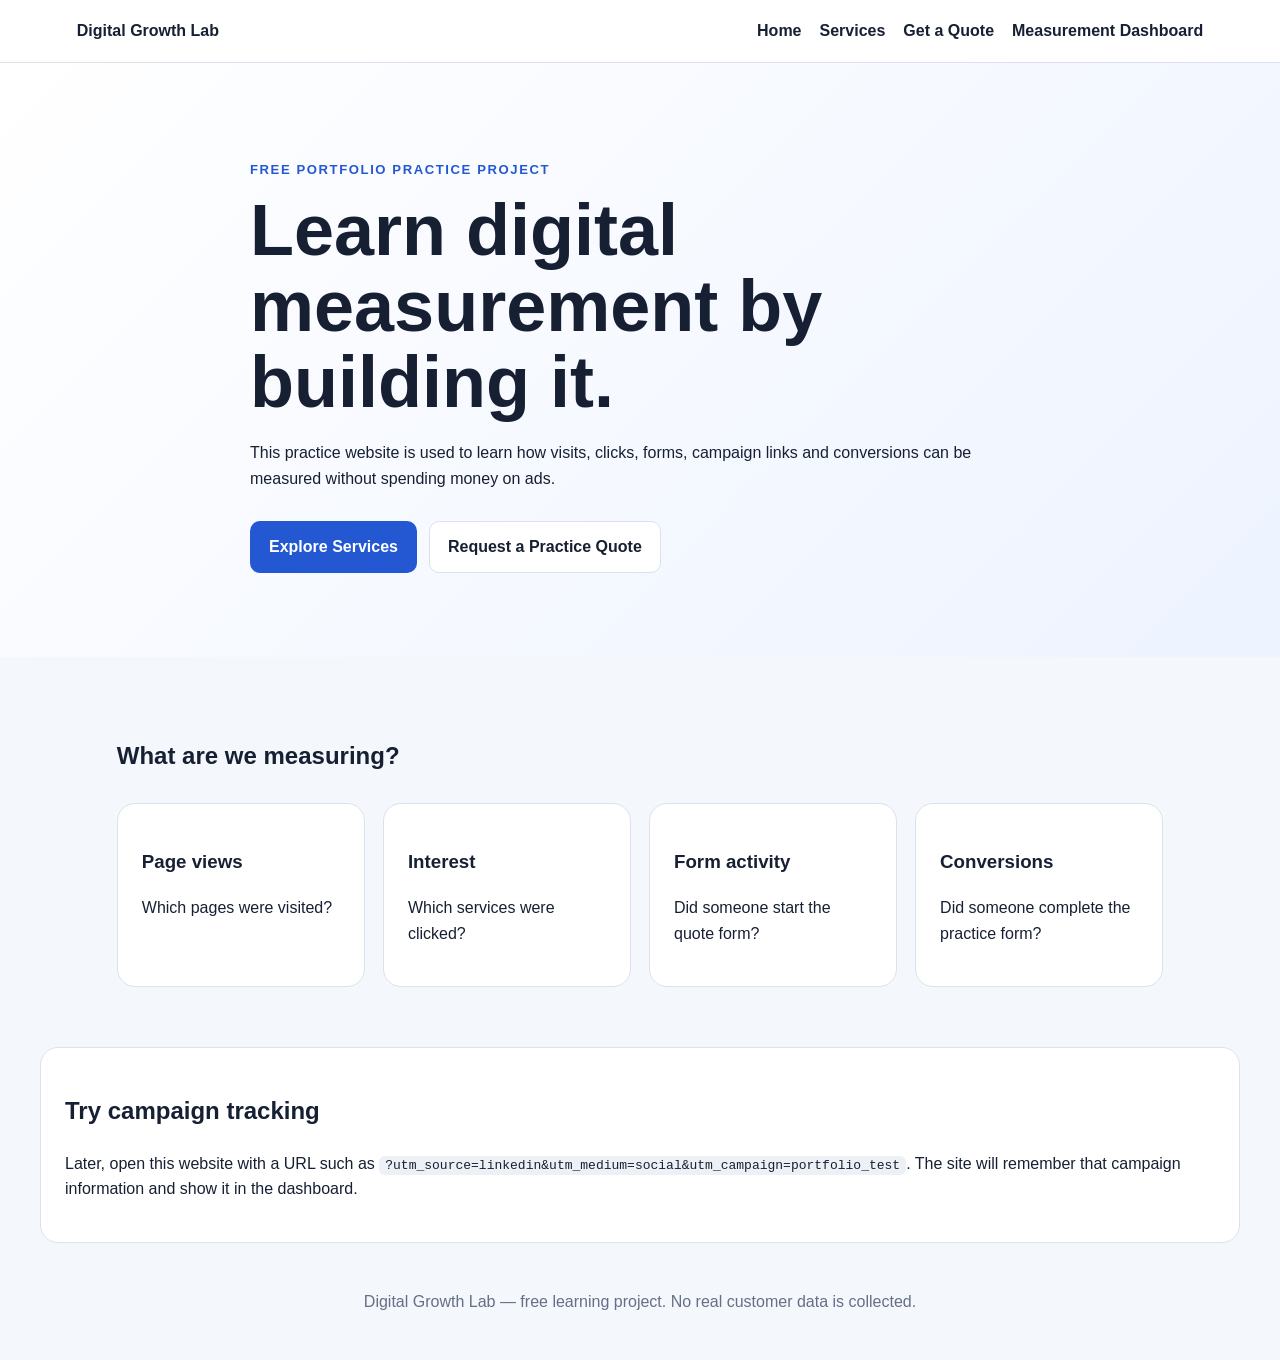
<file: index.html>
<!DOCTYPE html>
<html lang="en">
<head>
  <!-- Google Tag Manager -->
<script>
(function(w,d,s,l,i){
w[l]=w[l]||[];
w[l].push({'gtm.start': new Date().getTime(),event:'gtm.js'});
var f=d.getElementsByTagName(s)[0],
j=d.createElement(s),
dl=l!='dataLayer'?'&l='+l:'';
j.async=true;
j.src='https://www.googletagmanager.com/gtm.js?id='+i+dl;
f.parentNode.insertBefore(j,f);
})(window,document,'script','dataLayer','GTM-K3262ZL4');
</script>
<!-- End Google Tag Manager -->
  <meta charset="UTF-8">
  <meta name="viewport" content="width=device-width, initial-scale=1.0">
  <title>Digital Growth Lab</title>
  <link rel="stylesheet" href="css/style.css">
</head>
<body data-page="home">
  <!-- Google Tag Manager (noscript) -->
<noscript>
<iframe
src="https://www.googletagmanager.com/ns.html?id=GTM-K3262ZL4"
height="0"
width="0"
style="display:none;visibility:hidden">
</iframe>
</noscript>
<!-- End Google Tag Manager (noscript) -->
  <header class="site-header">
    <a class="brand" href="index.html">Digital Growth Lab</a>
    <nav>
      <a href="index.html">Home</a>
      <a href="services.html">Services</a>
      <a href="quote.html">Get a Quote</a>
      <a href="dashboard.html">Measurement Dashboard</a>
    </nav>
  </header>

  <main>
    <section class="hero">
      <div>
        <p class="eyebrow">FREE PORTFOLIO PRACTICE PROJECT</p>
        <h1>Learn digital measurement by building it.</h1>
        <p>
          This practice website is used to learn how visits, clicks, forms,
          campaign links and conversions can be measured without spending money on ads.
        </p>
        <div class="actions">
          <a class="button primary" href="services.html" data-track="cta_click" data-label="explore_services">
            Explore Services
          </a>
          <a class="button secondary" href="quote.html" data-track="cta_click" data-label="home_quote">
            Request a Practice Quote
          </a>
        </div>
      </div>
    </section>

    <section class="section">
      <h2>What are we measuring?</h2>
      <div class="cards">
        <article class="card">
          <h3>Page views</h3>
          <p>Which pages were visited?</p>
        </article>
        <article class="card">
          <h3>Interest</h3>
          <p>Which services were clicked?</p>
        </article>
        <article class="card">
          <h3>Form activity</h3>
          <p>Did someone start the quote form?</p>
        </article>
        <article class="card">
          <h3>Conversions</h3>
          <p>Did someone complete the practice form?</p>
        </article>
      </div>
    </section>

    <section class="section callout">
      <h2>Try campaign tracking</h2>
      <p>
        Later, open this website with a URL such as
        <code>?utm_source=linkedin&amp;utm_medium=social&amp;utm_campaign=portfolio_test</code>.
        The site will remember that campaign information and show it in the dashboard.
      </p>
    </section>
  </main>

  <footer>
    <p>Digital Growth Lab — free learning project. No real customer data is collected.</p>
  </footer>

  <script src="js/app.js"></script>
</body>
</html>
</file>
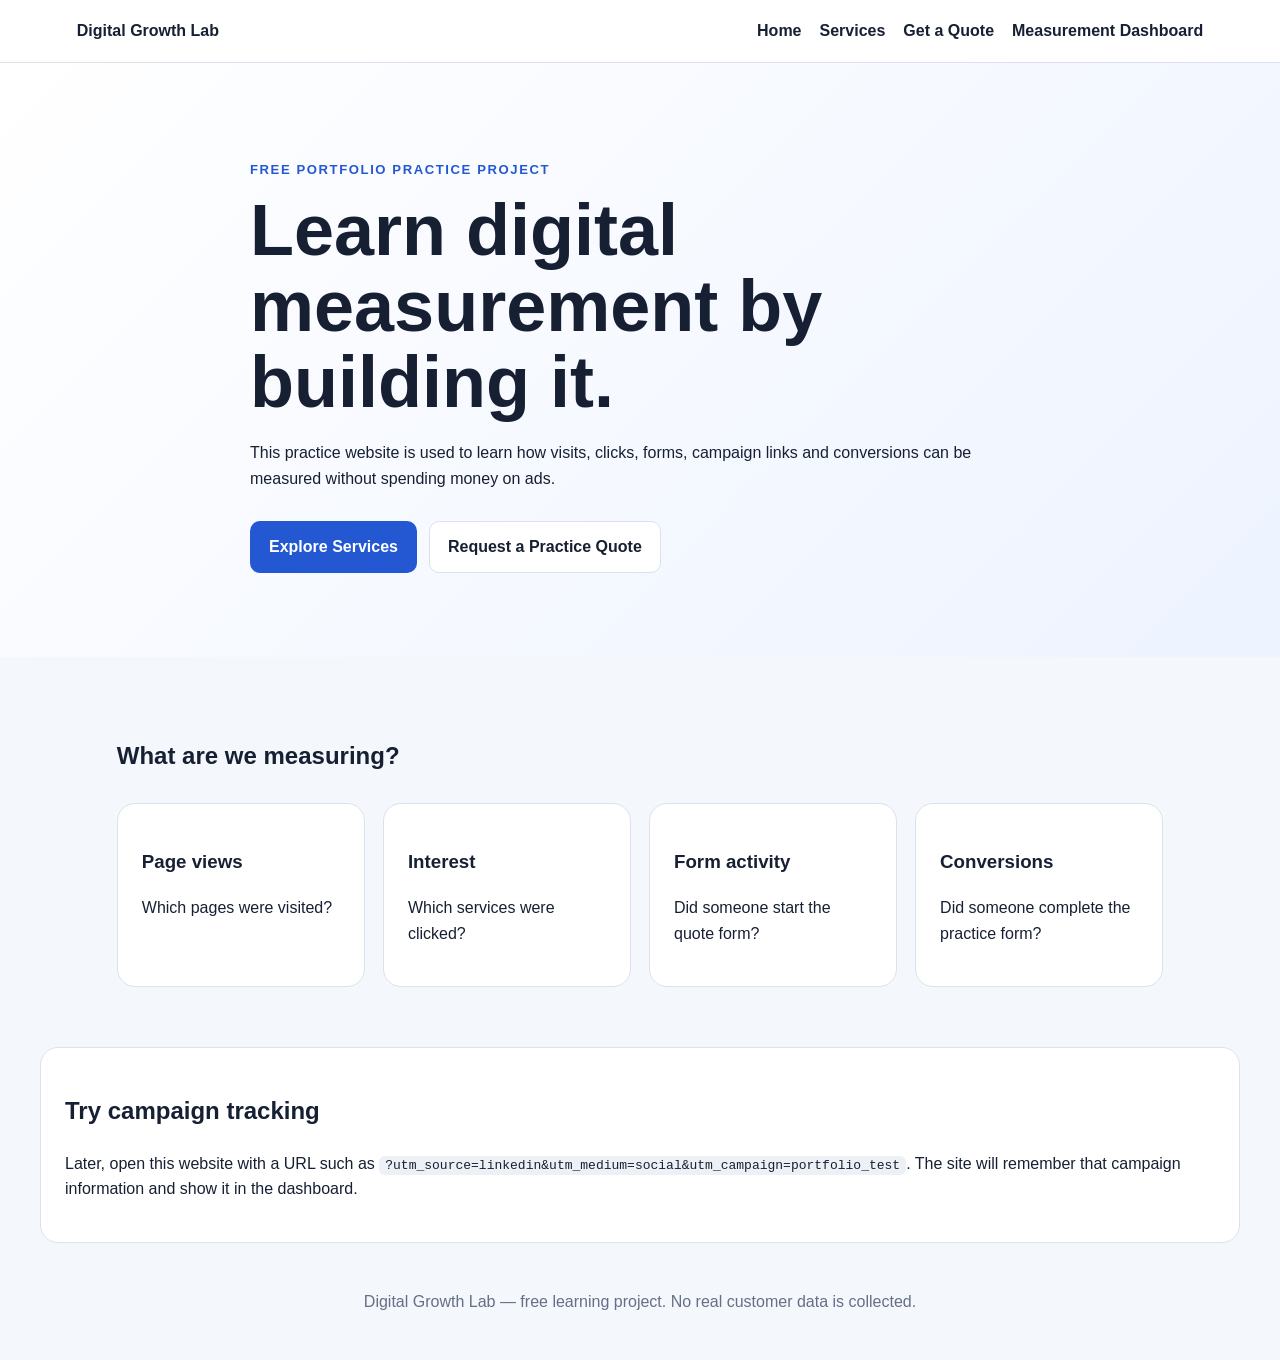
<file: free-google-measurement-lab/index.html>
<!DOCTYPE html>
<html lang="en">
<head>
  <meta charset="UTF-8">
  <meta name="viewport" content="width=device-width, initial-scale=1.0">
  <title>Digital Growth Lab</title>
  <link rel="stylesheet" href="css/style.css">
</head>
<body data-page="home">
  <header class="site-header">
    <a class="brand" href="index.html">Digital Growth Lab</a>
    <nav>
      <a href="index.html">Home</a>
      <a href="services.html">Services</a>
      <a href="quote.html">Get a Quote</a>
      <a href="dashboard.html">Measurement Dashboard</a>
    </nav>
  </header>

  <main>
    <section class="hero">
      <div>
        <p class="eyebrow">FREE PORTFOLIO PRACTICE PROJECT</p>
        <h1>Learn digital measurement by building it.</h1>
        <p>
          This practice website is used to learn how visits, clicks, forms,
          campaign links and conversions can be measured without spending money on ads.
        </p>
        <div class="actions">
          <a class="button primary" href="services.html" data-track="cta_click" data-label="explore_services">
            Explore Services
          </a>
          <a class="button secondary" href="quote.html" data-track="cta_click" data-label="home_quote">
            Request a Practice Quote
          </a>
        </div>
      </div>
    </section>

    <section class="section">
      <h2>What are we measuring?</h2>
      <div class="cards">
        <article class="card">
          <h3>Page views</h3>
          <p>Which pages were visited?</p>
        </article>
        <article class="card">
          <h3>Interest</h3>
          <p>Which services were clicked?</p>
        </article>
        <article class="card">
          <h3>Form activity</h3>
          <p>Did someone start the quote form?</p>
        </article>
        <article class="card">
          <h3>Conversions</h3>
          <p>Did someone complete the practice form?</p>
        </article>
      </div>
    </section>

    <section class="section callout">
      <h2>Try campaign tracking</h2>
      <p>
        Later, open this website with a URL such as
        <code>?utm_source=linkedin&amp;utm_medium=social&amp;utm_campaign=portfolio_test</code>.
        The site will remember that campaign information and show it in the dashboard.
      </p>
    </section>
  </main>

  <footer>
    <p>Digital Growth Lab — free learning project. No real customer data is collected.</p>
  </footer>

  <script src="js/app.js"></script>
</body>
</html>
</file>
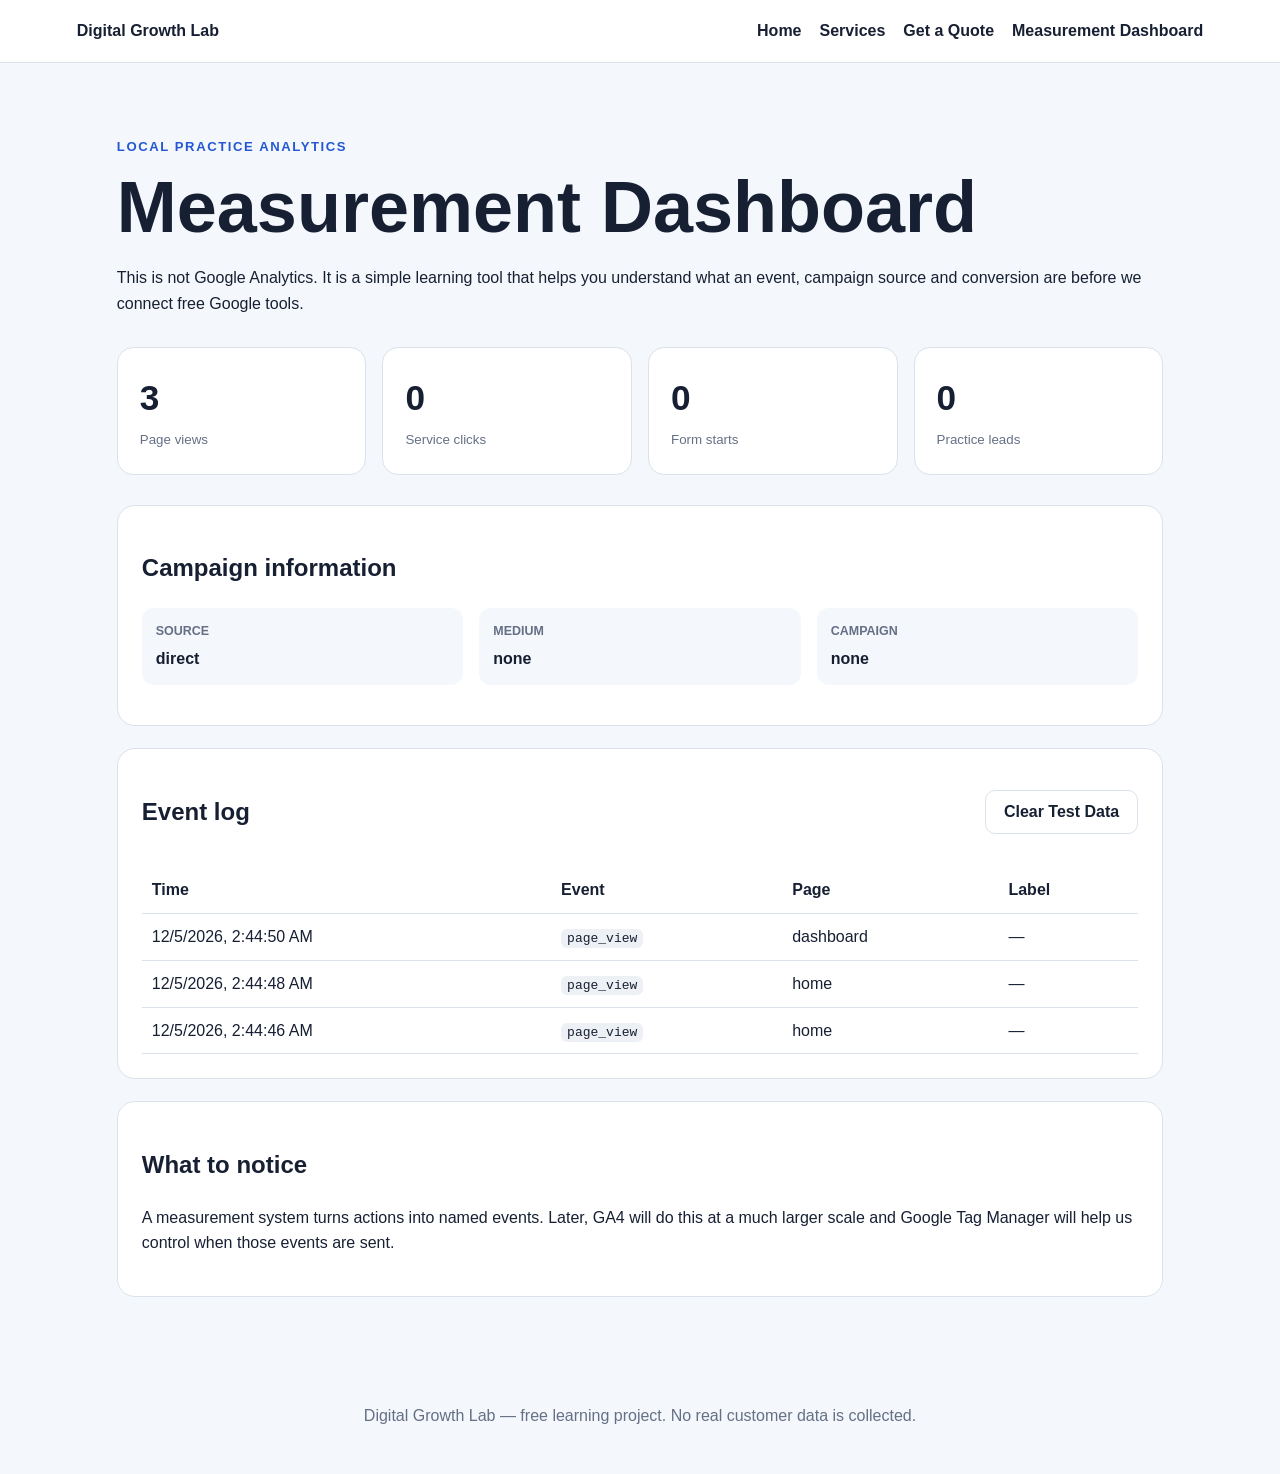
<file: dashboard.html>
<!DOCTYPE html>
<html lang="en">
<head>
  <!-- Google Tag Manager -->
<script>
(function(w,d,s,l,i){
w[l]=w[l]||[];
w[l].push({'gtm.start': new Date().getTime(),event:'gtm.js'});
var f=d.getElementsByTagName(s)[0],
j=d.createElement(s),
dl=l!='dataLayer'?'&l='+l:'';
j.async=true;
j.src='https://www.googletagmanager.com/gtm.js?id='+i+dl;
f.parentNode.insertBefore(j,f);
})(window,document,'script','dataLayer','GTM-K3262ZL4');
</script>
<!-- End Google Tag Manager -->
  <meta charset="UTF-8">
  <meta name="viewport" content="width=device-width, initial-scale=1.0">
  <title>Measurement Dashboard | Digital Growth Lab</title>
  <link rel="stylesheet" href="css/style.css">
</head>
<body data-page="dashboard">
  <!-- Google Tag Manager (noscript) -->
<noscript>
<iframe
src="https://www.googletagmanager.com/ns.html?id=GTM-K3262ZL4"
height="0"
width="0"
style="display:none;visibility:hidden">
</iframe>
</noscript>
<!-- End Google Tag Manager (noscript) -->
  <header class="site-header">
    <a class="brand" href="index.html">Digital Growth Lab</a>
    <nav>
      <a href="index.html">Home</a>
      <a href="services.html">Services</a>
      <a href="quote.html">Get a Quote</a>
      <a href="dashboard.html">Measurement Dashboard</a>
    </nav>
  </header>

  <main class="section">
    <p class="eyebrow">LOCAL PRACTICE ANALYTICS</p>
    <h1>Measurement Dashboard</h1>
    <p>
      This is not Google Analytics. It is a simple learning tool that helps you understand
      what an event, campaign source and conversion are before we connect free Google tools.
    </p>

    <div class="stats">
      <div class="stat">
        <span id="page-view-count">0</span>
        <small>Page views</small>
      </div>
      <div class="stat">
        <span id="service-click-count">0</span>
        <small>Service clicks</small>
      </div>
      <div class="stat">
        <span id="form-start-count">0</span>
        <small>Form starts</small>
      </div>
      <div class="stat">
        <span id="lead-count">0</span>
        <small>Practice leads</small>
      </div>
    </div>

    <section class="dashboard-panel">
      <h2>Campaign information</h2>
      <dl class="campaign-grid">
        <div><dt>Source</dt><dd id="campaign-source">direct</dd></div>
        <div><dt>Medium</dt><dd id="campaign-medium">none</dd></div>
        <div><dt>Campaign</dt><dd id="campaign-name">none</dd></div>
      </dl>
    </section>

    <section class="dashboard-panel">
      <div class="panel-heading">
        <h2>Event log</h2>
        <button class="button secondary" id="clear-events" type="button">Clear Test Data</button>
      </div>
      <div class="table-wrap">
        <table>
          <thead>
            <tr>
              <th>Time</th>
              <th>Event</th>
              <th>Page</th>
              <th>Label</th>
            </tr>
          </thead>
          <tbody id="event-table-body"></tbody>
        </table>
      </div>
    </section>

    <section class="callout">
      <h2>What to notice</h2>
      <p>
        A measurement system turns actions into named events. Later, GA4 will do this at a much larger
        scale and Google Tag Manager will help us control when those events are sent.
      </p>
    </section>
  </main>

  <footer>
    <p>Digital Growth Lab — free learning project. No real customer data is collected.</p>
  </footer>

  <script src="js/app.js"></script>
</body>
</html>
</file>
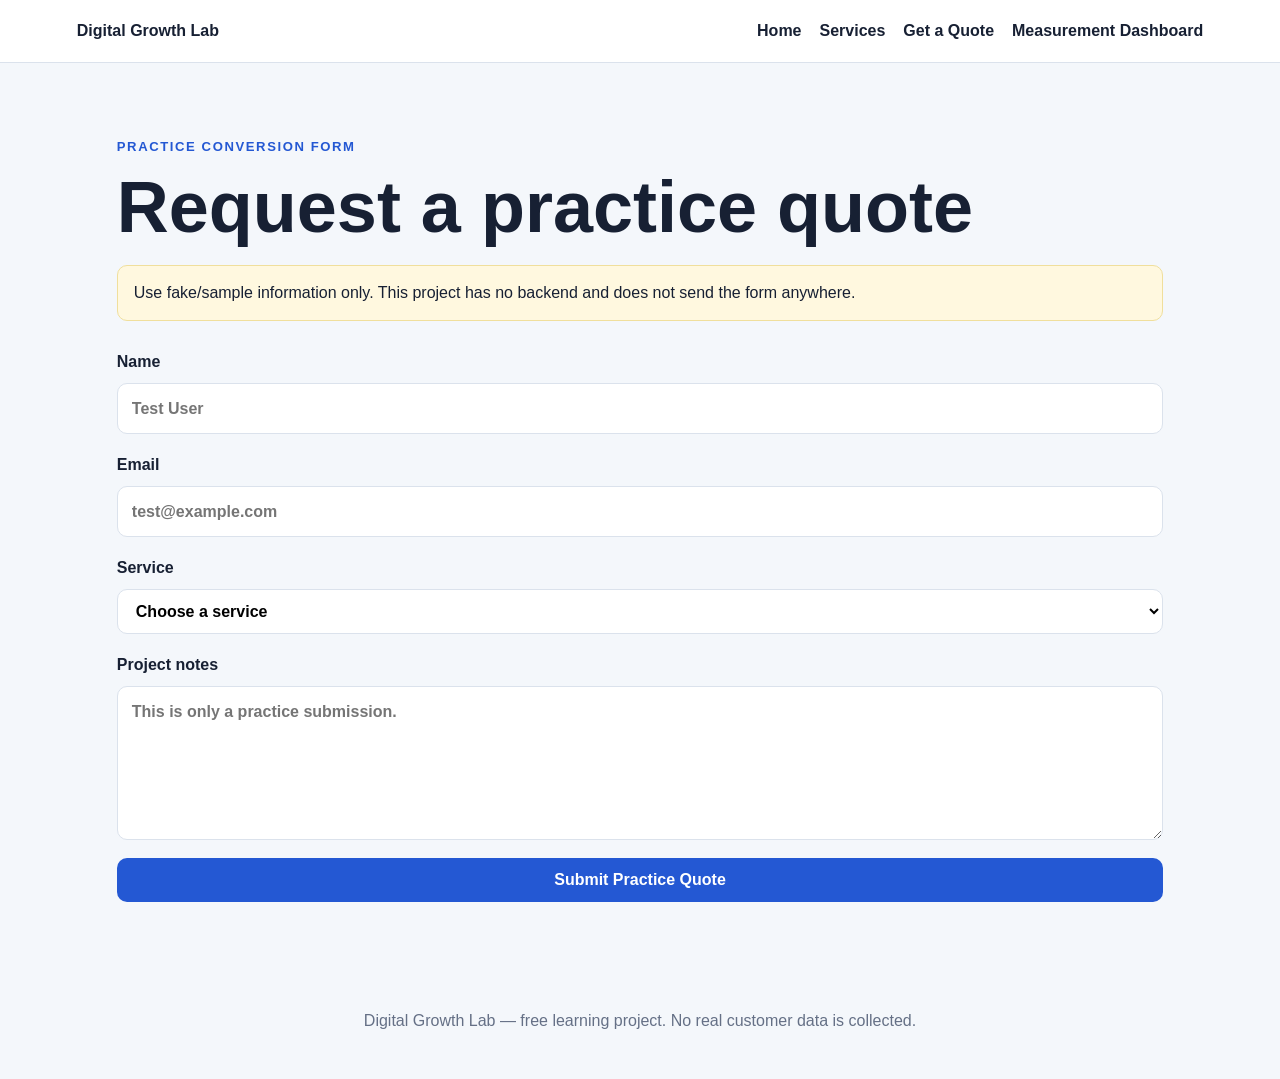
<file: quote.html>
<!DOCTYPE html>
<html lang="en">
<head>
  <!-- Google Tag Manager -->
<script>
(function(w,d,s,l,i){
w[l]=w[l]||[];
w[l].push({'gtm.start': new Date().getTime(),event:'gtm.js'});
var f=d.getElementsByTagName(s)[0],
j=d.createElement(s),
dl=l!='dataLayer'?'&l='+l:'';
j.async=true;
j.src='https://www.googletagmanager.com/gtm.js?id='+i+dl;
f.parentNode.insertBefore(j,f);
})(window,document,'script','dataLayer','GTM-K3262ZL4');
</script>
<!-- End Google Tag Manager -->
  <meta charset="UTF-8">
  <meta name="viewport" content="width=device-width, initial-scale=1.0">
  <title>Practice Quote | Digital Growth Lab</title>
  <link rel="stylesheet" href="css/style.css">
</head>
<body data-page="quote">
  <!-- Google Tag Manager (noscript) -->
<noscript>
<iframe
src="https://www.googletagmanager.com/ns.html?id=GTM-K3262ZL4"
height="0"
width="0"
style="display:none;visibility:hidden">
</iframe>
</noscript>
<!-- End Google Tag Manager (noscript) -->
  <header class="site-header">
    <a class="brand" href="index.html">Digital Growth Lab</a>
    <nav>
      <a href="index.html">Home</a>
      <a href="services.html">Services</a>
      <a href="quote.html">Get a Quote</a>
      <a href="dashboard.html">Measurement Dashboard</a>
    </nav>
  </header>

  <main class="section narrow">
    <p class="eyebrow">PRACTICE CONVERSION FORM</p>
    <h1>Request a practice quote</h1>
    <p class="notice">
      Use fake/sample information only. This project has no backend and does not send the form anywhere.
    </p>

    <form id="quote-form">
      <label>
        Name
        <input type="text" name="name" placeholder="Test User" required>
      </label>

      <label>
        Email
        <input type="email" name="email" placeholder="test@example.com" required>
      </label>

      <label>
        Service
        <select name="service" id="service-select" required>
          <option value="">Choose a service</option>
          <option value="website-development">Website Development</option>
          <option value="graphic-design">Graphic Design</option>
          <option value="video-editing">Video Editing</option>
        </select>
      </label>

      <label>
        Project notes
        <textarea name="notes" rows="5" placeholder="This is only a practice submission."></textarea>
      </label>

      <button class="button primary" type="submit">Submit Practice Quote</button>
    </form>
  </main>

  <footer>
    <p>Digital Growth Lab — free learning project. No real customer data is collected.</p>
  </footer>

  <script src="js/app.js"></script>
</body>
</html>
</file>
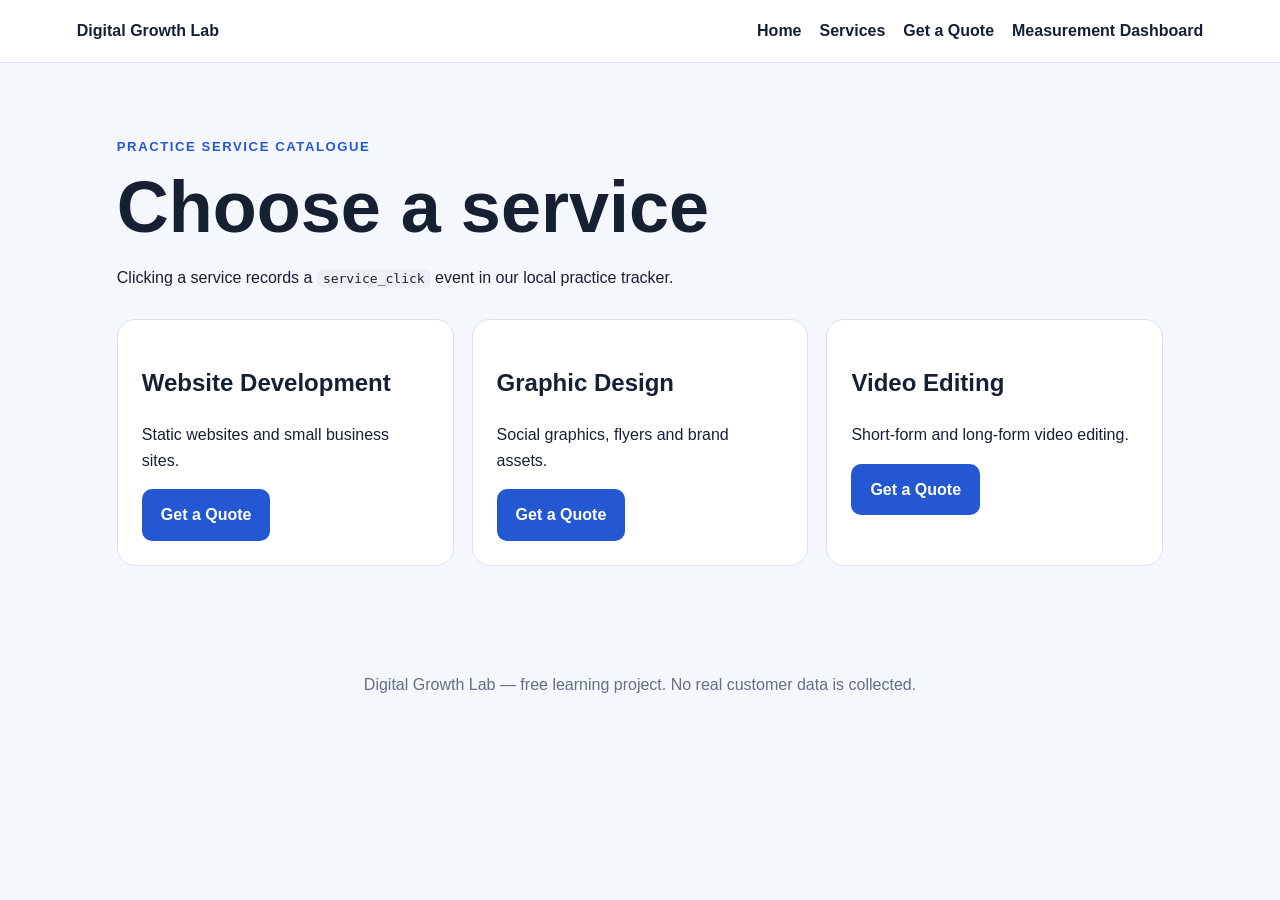
<file: services.html>
<!DOCTYPE html>
<html lang="en">
<head>
  <!-- Google Tag Manager -->
<script>
(function(w,d,s,l,i){
w[l]=w[l]||[];
w[l].push({'gtm.start': new Date().getTime(),event:'gtm.js'});
var f=d.getElementsByTagName(s)[0],
j=d.createElement(s),
dl=l!='dataLayer'?'&l='+l:'';
j.async=true;
j.src='https://www.googletagmanager.com/gtm.js?id='+i+dl;
f.parentNode.insertBefore(j,f);
})(window,document,'script','dataLayer','GTM-K3262ZL4');
</script>
<!-- End Google Tag Manager -->
  <meta charset="UTF-8">
  <meta name="viewport" content="width=device-width, initial-scale=1.0">
  <title>Services | Digital Growth Lab</title>
  <link rel="stylesheet" href="css/style.css">
</head>
<body data-page="services">
  <!-- Google Tag Manager (noscript) -->
<noscript>
<iframe
src="https://www.googletagmanager.com/ns.html?id=GTM-K3262ZL4"
height="0"
width="0"
style="display:none;visibility:hidden">
</iframe>
</noscript>
<!-- End Google Tag Manager (noscript) -->
  <header class="site-header">
    <a class="brand" href="index.html">Digital Growth Lab</a>
    <nav>
      <a href="index.html">Home</a>
      <a href="services.html">Services</a>
      <a href="quote.html">Get a Quote</a>
      <a href="dashboard.html">Measurement Dashboard</a>
    </nav>
  </header>

  <main class="section">
    <p class="eyebrow">PRACTICE SERVICE CATALOGUE</p>
    <h1>Choose a service</h1>
    <p>Clicking a service records a <code>service_click</code> event in our local practice tracker.</p>

    <div class="cards">
      <article class="card">
        <h2>Website Development</h2>
        <p>Static websites and small business sites.</p>
        <a class="button primary" href="quote.html?service=website-development"
           data-track="service_click" data-label="website_development">Get a Quote</a>
      </article>

      <article class="card">
        <h2>Graphic Design</h2>
        <p>Social graphics, flyers and brand assets.</p>
        <a class="button primary" href="quote.html?service=graphic-design"
           data-track="service_click" data-label="graphic_design">Get a Quote</a>
      </article>

      <article class="card">
        <h2>Video Editing</h2>
        <p>Short-form and long-form video editing.</p>
        <a class="button primary" href="quote.html?service=video-editing"
           data-track="service_click" data-label="video_editing">Get a Quote</a>
      </article>
    </div>
  </main>

  <footer>
    <p>Digital Growth Lab — free learning project. No real customer data is collected.</p>
  </footer>

  <script src="js/app.js"></script>
</body>
</html>
</file>
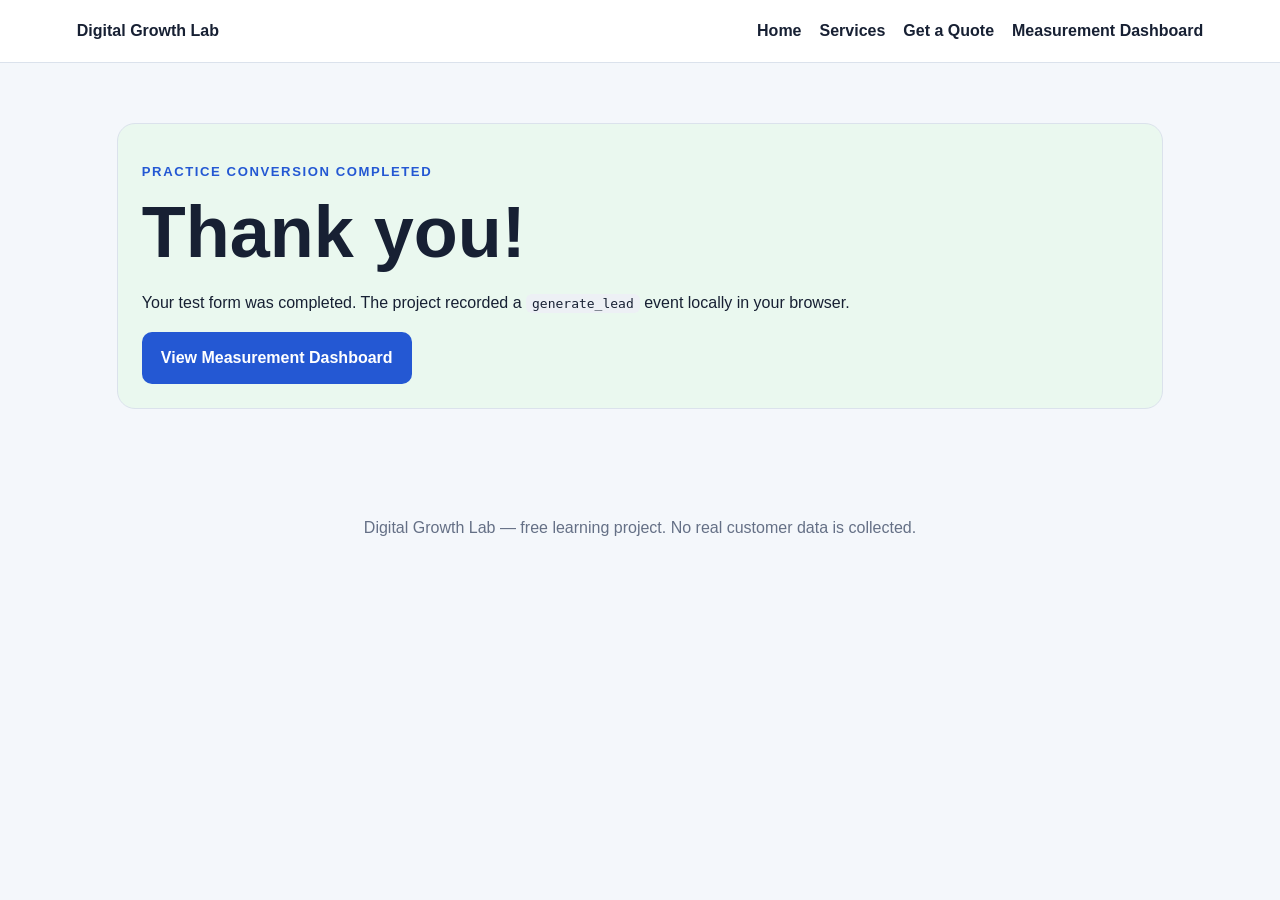
<file: thank-you.html>
<!DOCTYPE html>
<html lang="en">
<head>
  <!-- Google Tag Manager -->
<script>
(function(w,d,s,l,i){
w[l]=w[l]||[];
w[l].push({'gtm.start': new Date().getTime(),event:'gtm.js'});
var f=d.getElementsByTagName(s)[0],
j=d.createElement(s),
dl=l!='dataLayer'?'&l='+l:'';
j.async=true;
j.src='https://www.googletagmanager.com/gtm.js?id='+i+dl;
f.parentNode.insertBefore(j,f);
})(window,document,'script','dataLayer','GTM-K3262ZL4');
</script>
<!-- End Google Tag Manager -->
  <meta charset="UTF-8">
  <meta name="viewport" content="width=device-width, initial-scale=1.0">
  <title>Thank You | Digital Growth Lab</title>
  <link rel="stylesheet" href="css/style.css">
</head>
<body data-page="thank_you">
  <!-- Google Tag Manager (noscript) -->
<noscript>
<iframe
src="https://www.googletagmanager.com/ns.html?id=GTM-K3262ZL4"
height="0"
width="0"
style="display:none;visibility:hidden">
</iframe>
</noscript>
<!-- End Google Tag Manager (noscript) -->
  <header class="site-header">
    <a class="brand" href="index.html">Digital Growth Lab</a>
    <nav>
      <a href="index.html">Home</a>
      <a href="services.html">Services</a>
      <a href="quote.html">Get a Quote</a>
      <a href="dashboard.html">Measurement Dashboard</a>
    </nav>
  </header>

  <main class="section narrow">
    <div class="success-box">
      <p class="eyebrow">PRACTICE CONVERSION COMPLETED</p>
      <h1>Thank you!</h1>
      <p>
        Your test form was completed. The project recorded a
        <code>generate_lead</code> event locally in your browser.
      </p>
      <a class="button primary" href="dashboard.html">View Measurement Dashboard</a>
    </div>
  </main>

  <footer>
    <p>Digital Growth Lab — free learning project. No real customer data is collected.</p>
  </footer>

  <script src="js/app.js"></script>
</body>
</html>
</file>
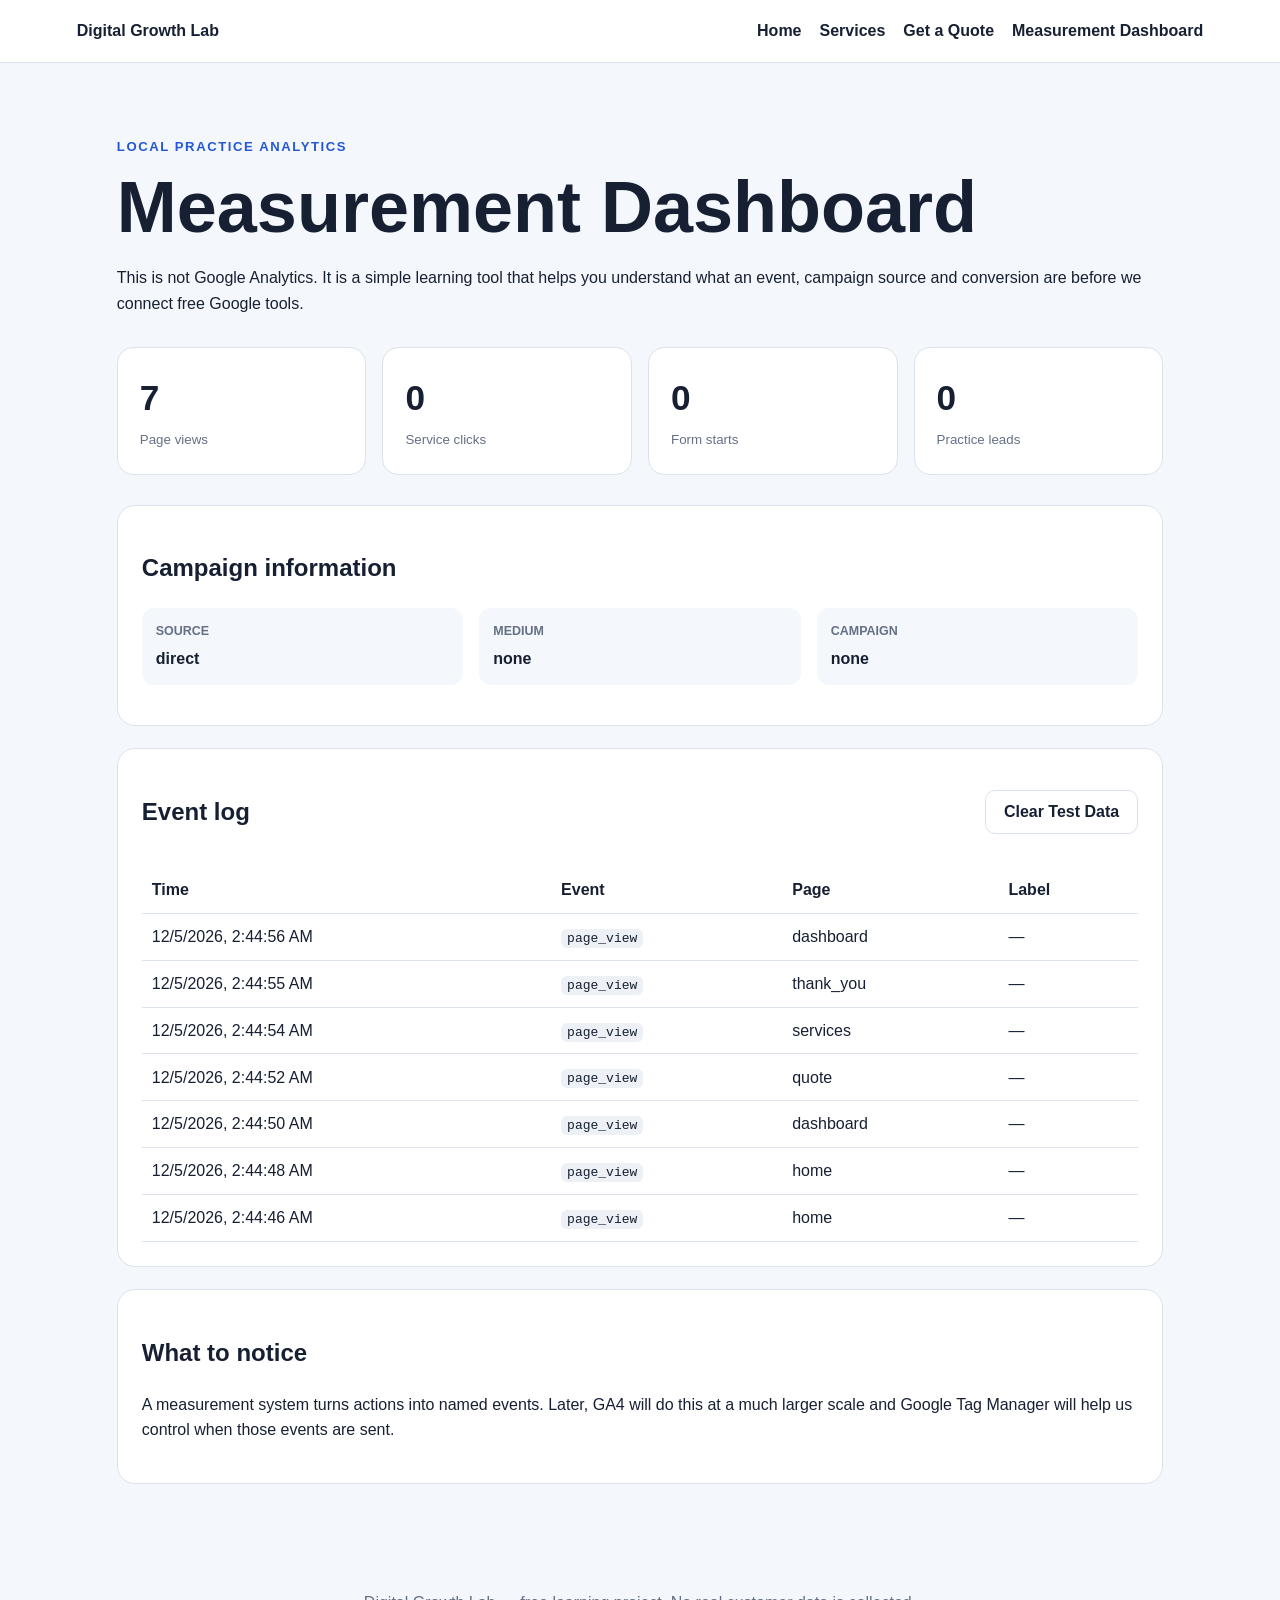
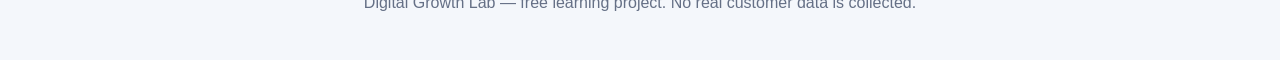
<file: free-google-measurement-lab/dashboard.html>
<!DOCTYPE html>
<html lang="en">
<head>
  <meta charset="UTF-8">
  <meta name="viewport" content="width=device-width, initial-scale=1.0">
  <title>Measurement Dashboard | Digital Growth Lab</title>
  <link rel="stylesheet" href="css/style.css">
</head>
<body data-page="dashboard">
  <header class="site-header">
    <a class="brand" href="index.html">Digital Growth Lab</a>
    <nav>
      <a href="index.html">Home</a>
      <a href="services.html">Services</a>
      <a href="quote.html">Get a Quote</a>
      <a href="dashboard.html">Measurement Dashboard</a>
    </nav>
  </header>

  <main class="section">
    <p class="eyebrow">LOCAL PRACTICE ANALYTICS</p>
    <h1>Measurement Dashboard</h1>
    <p>
      This is not Google Analytics. It is a simple learning tool that helps you understand
      what an event, campaign source and conversion are before we connect free Google tools.
    </p>

    <div class="stats">
      <div class="stat">
        <span id="page-view-count">0</span>
        <small>Page views</small>
      </div>
      <div class="stat">
        <span id="service-click-count">0</span>
        <small>Service clicks</small>
      </div>
      <div class="stat">
        <span id="form-start-count">0</span>
        <small>Form starts</small>
      </div>
      <div class="stat">
        <span id="lead-count">0</span>
        <small>Practice leads</small>
      </div>
    </div>

    <section class="dashboard-panel">
      <h2>Campaign information</h2>
      <dl class="campaign-grid">
        <div><dt>Source</dt><dd id="campaign-source">direct</dd></div>
        <div><dt>Medium</dt><dd id="campaign-medium">none</dd></div>
        <div><dt>Campaign</dt><dd id="campaign-name">none</dd></div>
      </dl>
    </section>

    <section class="dashboard-panel">
      <div class="panel-heading">
        <h2>Event log</h2>
        <button class="button secondary" id="clear-events" type="button">Clear Test Data</button>
      </div>
      <div class="table-wrap">
        <table>
          <thead>
            <tr>
              <th>Time</th>
              <th>Event</th>
              <th>Page</th>
              <th>Label</th>
            </tr>
          </thead>
          <tbody id="event-table-body"></tbody>
        </table>
      </div>
    </section>

    <section class="callout">
      <h2>What to notice</h2>
      <p>
        A measurement system turns actions into named events. Later, GA4 will do this at a much larger
        scale and Google Tag Manager will help us control when those events are sent.
      </p>
    </section>
  </main>

  <footer>
    <p>Digital Growth Lab — free learning project. No real customer data is collected.</p>
  </footer>

  <script src="js/app.js"></script>
</body>
</html>
</file>
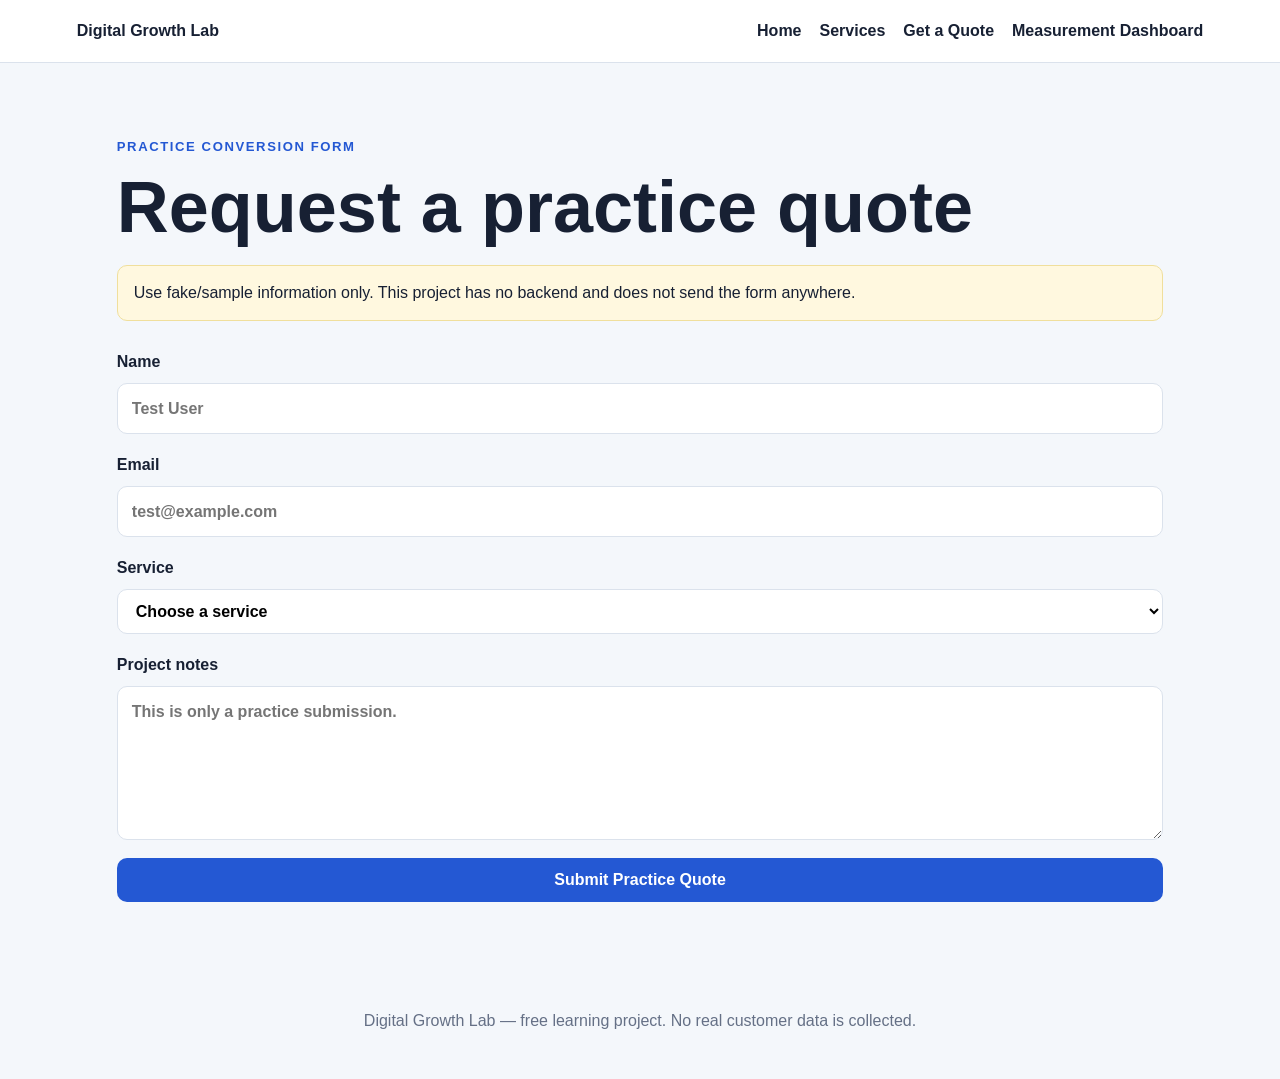
<file: free-google-measurement-lab/quote.html>
<!DOCTYPE html>
<html lang="en">
<head>
  <meta charset="UTF-8">
  <meta name="viewport" content="width=device-width, initial-scale=1.0">
  <title>Practice Quote | Digital Growth Lab</title>
  <link rel="stylesheet" href="css/style.css">
</head>
<body data-page="quote">
  <header class="site-header">
    <a class="brand" href="index.html">Digital Growth Lab</a>
    <nav>
      <a href="index.html">Home</a>
      <a href="services.html">Services</a>
      <a href="quote.html">Get a Quote</a>
      <a href="dashboard.html">Measurement Dashboard</a>
    </nav>
  </header>

  <main class="section narrow">
    <p class="eyebrow">PRACTICE CONVERSION FORM</p>
    <h1>Request a practice quote</h1>
    <p class="notice">
      Use fake/sample information only. This project has no backend and does not send the form anywhere.
    </p>

    <form id="quote-form">
      <label>
        Name
        <input type="text" name="name" placeholder="Test User" required>
      </label>

      <label>
        Email
        <input type="email" name="email" placeholder="test@example.com" required>
      </label>

      <label>
        Service
        <select name="service" id="service-select" required>
          <option value="">Choose a service</option>
          <option value="website-development">Website Development</option>
          <option value="graphic-design">Graphic Design</option>
          <option value="video-editing">Video Editing</option>
        </select>
      </label>

      <label>
        Project notes
        <textarea name="notes" rows="5" placeholder="This is only a practice submission."></textarea>
      </label>

      <button class="button primary" type="submit">Submit Practice Quote</button>
    </form>
  </main>

  <footer>
    <p>Digital Growth Lab — free learning project. No real customer data is collected.</p>
  </footer>

  <script src="js/app.js"></script>
</body>
</html>
</file>
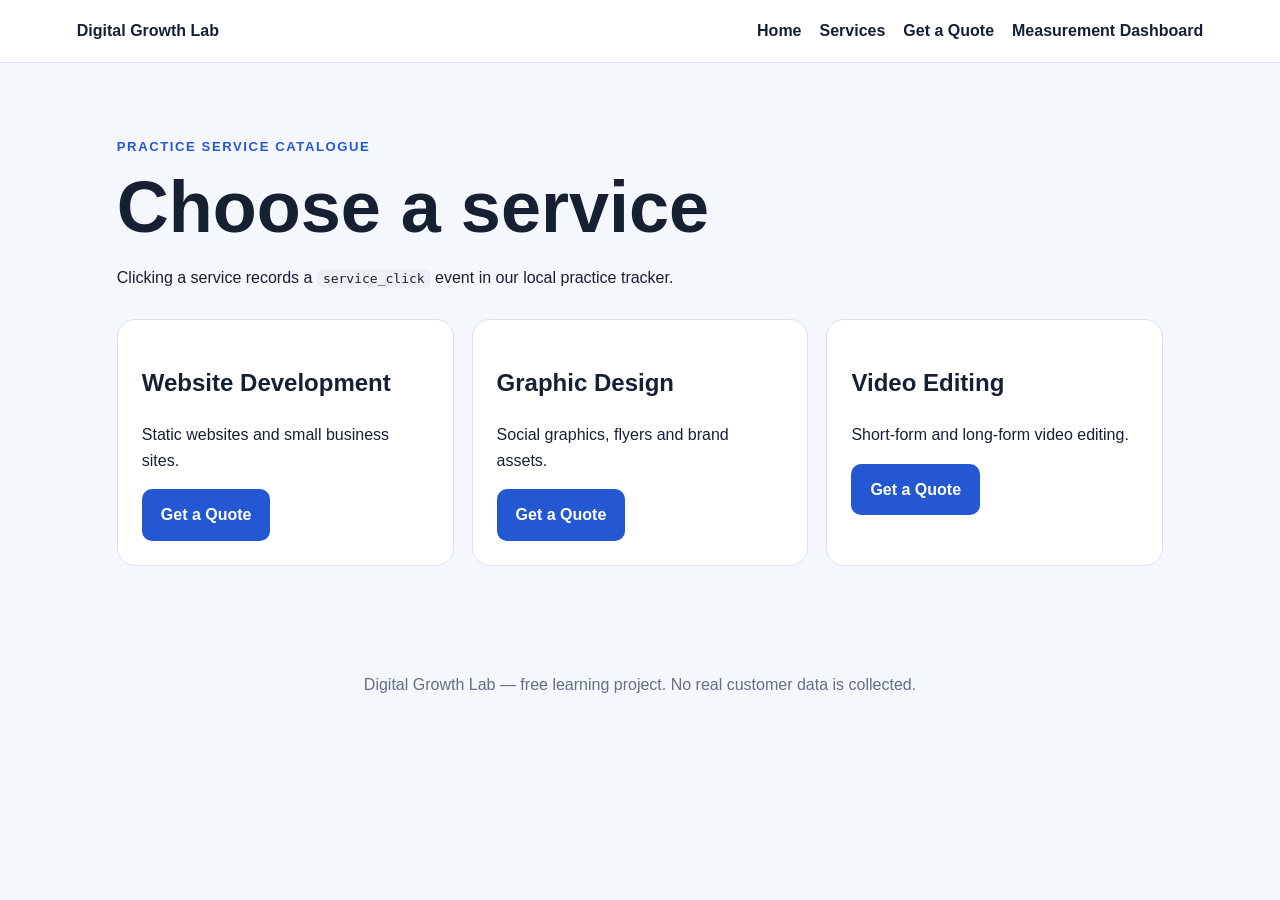
<file: free-google-measurement-lab/services.html>
<!DOCTYPE html>
<html lang="en">
<head>
  <meta charset="UTF-8">
  <meta name="viewport" content="width=device-width, initial-scale=1.0">
  <title>Services | Digital Growth Lab</title>
  <link rel="stylesheet" href="css/style.css">
</head>
<body data-page="services">
  <header class="site-header">
    <a class="brand" href="index.html">Digital Growth Lab</a>
    <nav>
      <a href="index.html">Home</a>
      <a href="services.html">Services</a>
      <a href="quote.html">Get a Quote</a>
      <a href="dashboard.html">Measurement Dashboard</a>
    </nav>
  </header>

  <main class="section">
    <p class="eyebrow">PRACTICE SERVICE CATALOGUE</p>
    <h1>Choose a service</h1>
    <p>Clicking a service records a <code>service_click</code> event in our local practice tracker.</p>

    <div class="cards">
      <article class="card">
        <h2>Website Development</h2>
        <p>Static websites and small business sites.</p>
        <a class="button primary" href="quote.html?service=website-development"
           data-track="service_click" data-label="website_development">Get a Quote</a>
      </article>

      <article class="card">
        <h2>Graphic Design</h2>
        <p>Social graphics, flyers and brand assets.</p>
        <a class="button primary" href="quote.html?service=graphic-design"
           data-track="service_click" data-label="graphic_design">Get a Quote</a>
      </article>

      <article class="card">
        <h2>Video Editing</h2>
        <p>Short-form and long-form video editing.</p>
        <a class="button primary" href="quote.html?service=video-editing"
           data-track="service_click" data-label="video_editing">Get a Quote</a>
      </article>
    </div>
  </main>

  <footer>
    <p>Digital Growth Lab — free learning project. No real customer data is collected.</p>
  </footer>

  <script src="js/app.js"></script>
</body>
</html>
</file>
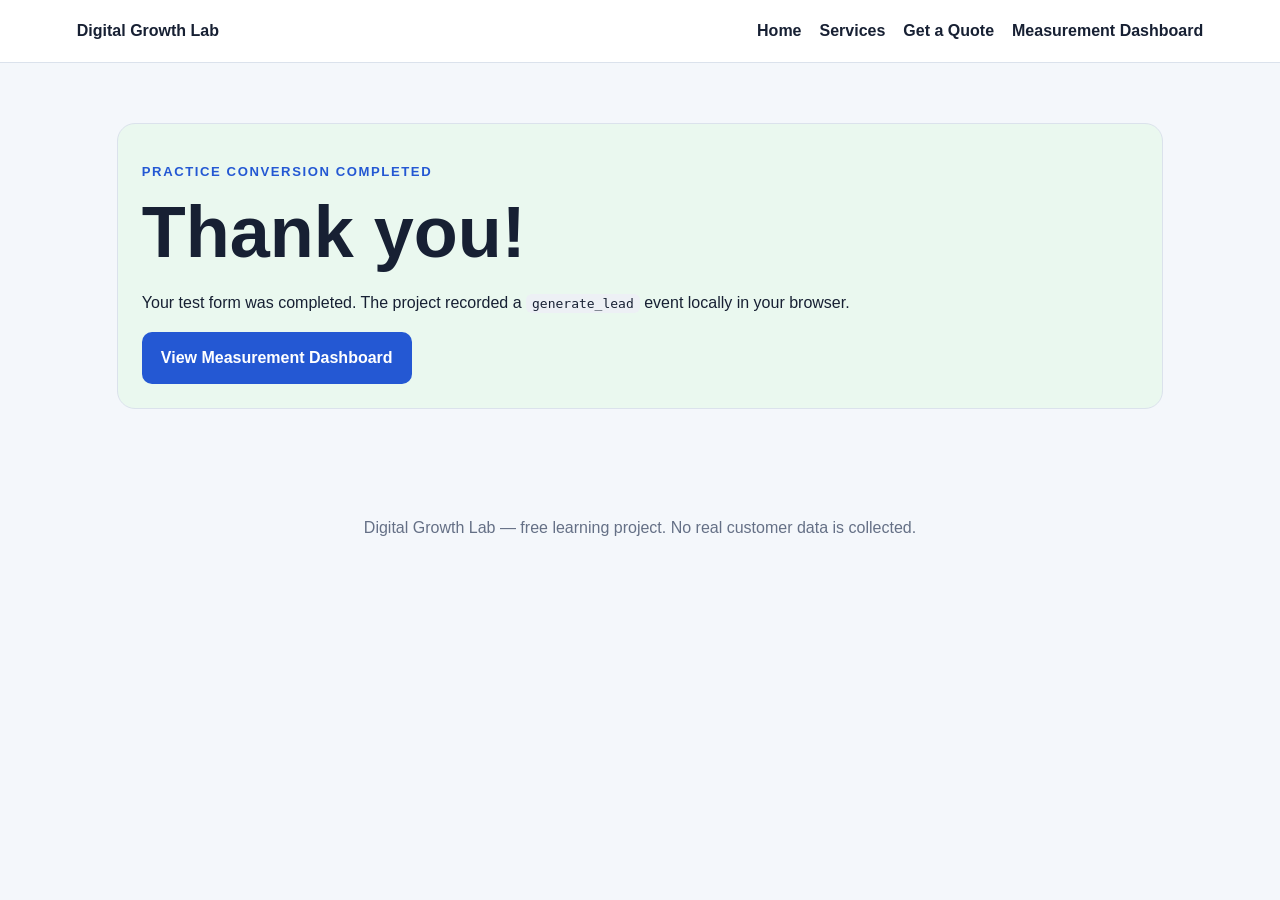
<file: free-google-measurement-lab/thank-you.html>
<!DOCTYPE html>
<html lang="en">
<head>
  <meta charset="UTF-8">
  <meta name="viewport" content="width=device-width, initial-scale=1.0">
  <title>Thank You | Digital Growth Lab</title>
  <link rel="stylesheet" href="css/style.css">
</head>
<body data-page="thank_you">
  <header class="site-header">
    <a class="brand" href="index.html">Digital Growth Lab</a>
    <nav>
      <a href="index.html">Home</a>
      <a href="services.html">Services</a>
      <a href="quote.html">Get a Quote</a>
      <a href="dashboard.html">Measurement Dashboard</a>
    </nav>
  </header>

  <main class="section narrow">
    <div class="success-box">
      <p class="eyebrow">PRACTICE CONVERSION COMPLETED</p>
      <h1>Thank you!</h1>
      <p>
        Your test form was completed. The project recorded a
        <code>generate_lead</code> event locally in your browser.
      </p>
      <a class="button primary" href="dashboard.html">View Measurement Dashboard</a>
    </div>
  </main>

  <footer>
    <p>Digital Growth Lab — free learning project. No real customer data is collected.</p>
  </footer>

  <script src="js/app.js"></script>
</body>
</html>
</file>
<file: css/style.css>
* {
  box-sizing: border-box;
}

:root {
  --text: #172033;
  --muted: #657086;
  --surface: #ffffff;
  --surface-soft: #f4f7fb;
  --border: #dbe2ec;
  --primary: #2458d3;
  --primary-dark: #183f9f;
  --success: #eaf8ef;
}

body {
  margin: 0;
  font-family: Arial, Helvetica, sans-serif;
  color: var(--text);
  background: var(--surface-soft);
  line-height: 1.6;
}

a {
  color: inherit;
}

.site-header {
  display: flex;
  justify-content: space-between;
  align-items: center;
  gap: 20px;
  padding: 18px 6vw;
  background: var(--surface);
  border-bottom: 1px solid var(--border);
  position: sticky;
  top: 0;
  z-index: 10;
}

.brand {
  font-weight: 800;
  text-decoration: none;
}

nav {
  display: flex;
  gap: 18px;
  flex-wrap: wrap;
}

nav a {
  text-decoration: none;
  font-weight: 600;
}

.hero {
  min-height: 66vh;
  display: grid;
  place-items: center;
  padding: 70px 6vw;
  background: linear-gradient(135deg, #ffffff, #edf3ff);
}

.hero > div,
.narrow {
  max-width: 780px;
}

.hero h1,
.section h1 {
  font-size: clamp(2.2rem, 6vw, 4.5rem);
  line-height: 1.05;
  margin: 8px 0 20px;
}

.eyebrow {
  font-size: 0.82rem;
  font-weight: 800;
  letter-spacing: 0.12em;
  color: var(--primary);
}

.section {
  padding: 60px 6vw;
  max-width: 1200px;
  margin: 0 auto;
}

.cards {
  display: grid;
  grid-template-columns: repeat(auto-fit, minmax(210px, 1fr));
  gap: 18px;
  margin-top: 28px;
}

.card,
.dashboard-panel,
.callout,
.success-box {
  background: var(--surface);
  border: 1px solid var(--border);
  border-radius: 18px;
  padding: 24px;
}

.actions {
  display: flex;
  flex-wrap: wrap;
  gap: 12px;
  margin-top: 30px;
}

.button {
  display: inline-block;
  border-radius: 10px;
  padding: 12px 18px;
  font-weight: 700;
  text-decoration: none;
  cursor: pointer;
  border: 1px solid transparent;
  font-size: 1rem;
}

.primary {
  background: var(--primary);
  color: white;
}

.primary:hover {
  background: var(--primary-dark);
}

.secondary {
  background: white;
  color: var(--text);
  border-color: var(--border);
}

form {
  display: grid;
  gap: 18px;
  margin-top: 28px;
}

label {
  display: grid;
  gap: 8px;
  font-weight: 700;
}

input,
select,
textarea {
  width: 100%;
  padding: 12px 14px;
  border-radius: 10px;
  border: 1px solid var(--border);
  font: inherit;
  background: white;
}

.notice {
  padding: 14px 16px;
  background: #fff8df;
  border: 1px solid #f0df9c;
  border-radius: 10px;
}

.success-box {
  background: var(--success);
}

.stats {
  display: grid;
  grid-template-columns: repeat(auto-fit, minmax(160px, 1fr));
  gap: 16px;
  margin: 30px 0;
}

.stat {
  background: white;
  border: 1px solid var(--border);
  border-radius: 16px;
  padding: 22px;
}

.stat span {
  display: block;
  font-size: 2.2rem;
  font-weight: 800;
}

.stat small {
  color: var(--muted);
}

.dashboard-panel {
  margin: 22px 0;
}

.campaign-grid {
  display: grid;
  grid-template-columns: repeat(auto-fit, minmax(160px, 1fr));
  gap: 16px;
}

.campaign-grid div {
  background: var(--surface-soft);
  border-radius: 12px;
  padding: 14px;
}

dt {
  font-size: 0.78rem;
  text-transform: uppercase;
  color: var(--muted);
  font-weight: 800;
}

dd {
  margin: 4px 0 0;
  font-weight: 700;
}

.panel-heading {
  display: flex;
  justify-content: space-between;
  gap: 16px;
  align-items: center;
}

.table-wrap {
  overflow-x: auto;
}

table {
  width: 100%;
  border-collapse: collapse;
  margin-top: 16px;
}

th,
td {
  padding: 10px;
  border-bottom: 1px solid var(--border);
  text-align: left;
}

code {
  background: #edf0f5;
  padding: 2px 6px;
  border-radius: 6px;
}

footer {
  padding: 30px 6vw;
  color: var(--muted);
  text-align: center;
}

@media (max-width: 760px) {
  .site-header {
    align-items: flex-start;
    flex-direction: column;
  }

  nav {
    gap: 12px;
  }

  .panel-heading {
    align-items: flex-start;
    flex-direction: column;
  }
}
</file>
<file: free-google-measurement-lab/css/style.css>
* {
  box-sizing: border-box;
}

:root {
  --text: #172033;
  --muted: #657086;
  --surface: #ffffff;
  --surface-soft: #f4f7fb;
  --border: #dbe2ec;
  --primary: #2458d3;
  --primary-dark: #183f9f;
  --success: #eaf8ef;
}

body {
  margin: 0;
  font-family: Arial, Helvetica, sans-serif;
  color: var(--text);
  background: var(--surface-soft);
  line-height: 1.6;
}

a {
  color: inherit;
}

.site-header {
  display: flex;
  justify-content: space-between;
  align-items: center;
  gap: 20px;
  padding: 18px 6vw;
  background: var(--surface);
  border-bottom: 1px solid var(--border);
  position: sticky;
  top: 0;
  z-index: 10;
}

.brand {
  font-weight: 800;
  text-decoration: none;
}

nav {
  display: flex;
  gap: 18px;
  flex-wrap: wrap;
}

nav a {
  text-decoration: none;
  font-weight: 600;
}

.hero {
  min-height: 66vh;
  display: grid;
  place-items: center;
  padding: 70px 6vw;
  background: linear-gradient(135deg, #ffffff, #edf3ff);
}

.hero > div,
.narrow {
  max-width: 780px;
}

.hero h1,
.section h1 {
  font-size: clamp(2.2rem, 6vw, 4.5rem);
  line-height: 1.05;
  margin: 8px 0 20px;
}

.eyebrow {
  font-size: 0.82rem;
  font-weight: 800;
  letter-spacing: 0.12em;
  color: var(--primary);
}

.section {
  padding: 60px 6vw;
  max-width: 1200px;
  margin: 0 auto;
}

.cards {
  display: grid;
  grid-template-columns: repeat(auto-fit, minmax(210px, 1fr));
  gap: 18px;
  margin-top: 28px;
}

.card,
.dashboard-panel,
.callout,
.success-box {
  background: var(--surface);
  border: 1px solid var(--border);
  border-radius: 18px;
  padding: 24px;
}

.actions {
  display: flex;
  flex-wrap: wrap;
  gap: 12px;
  margin-top: 30px;
}

.button {
  display: inline-block;
  border-radius: 10px;
  padding: 12px 18px;
  font-weight: 700;
  text-decoration: none;
  cursor: pointer;
  border: 1px solid transparent;
  font-size: 1rem;
}

.primary {
  background: var(--primary);
  color: white;
}

.primary:hover {
  background: var(--primary-dark);
}

.secondary {
  background: white;
  color: var(--text);
  border-color: var(--border);
}

form {
  display: grid;
  gap: 18px;
  margin-top: 28px;
}

label {
  display: grid;
  gap: 8px;
  font-weight: 700;
}

input,
select,
textarea {
  width: 100%;
  padding: 12px 14px;
  border-radius: 10px;
  border: 1px solid var(--border);
  font: inherit;
  background: white;
}

.notice {
  padding: 14px 16px;
  background: #fff8df;
  border: 1px solid #f0df9c;
  border-radius: 10px;
}

.success-box {
  background: var(--success);
}

.stats {
  display: grid;
  grid-template-columns: repeat(auto-fit, minmax(160px, 1fr));
  gap: 16px;
  margin: 30px 0;
}

.stat {
  background: white;
  border: 1px solid var(--border);
  border-radius: 16px;
  padding: 22px;
}

.stat span {
  display: block;
  font-size: 2.2rem;
  font-weight: 800;
}

.stat small {
  color: var(--muted);
}

.dashboard-panel {
  margin: 22px 0;
}

.campaign-grid {
  display: grid;
  grid-template-columns: repeat(auto-fit, minmax(160px, 1fr));
  gap: 16px;
}

.campaign-grid div {
  background: var(--surface-soft);
  border-radius: 12px;
  padding: 14px;
}

dt {
  font-size: 0.78rem;
  text-transform: uppercase;
  color: var(--muted);
  font-weight: 800;
}

dd {
  margin: 4px 0 0;
  font-weight: 700;
}

.panel-heading {
  display: flex;
  justify-content: space-between;
  gap: 16px;
  align-items: center;
}

.table-wrap {
  overflow-x: auto;
}

table {
  width: 100%;
  border-collapse: collapse;
  margin-top: 16px;
}

th,
td {
  padding: 10px;
  border-bottom: 1px solid var(--border);
  text-align: left;
}

code {
  background: #edf0f5;
  padding: 2px 6px;
  border-radius: 6px;
}

footer {
  padding: 30px 6vw;
  color: var(--muted);
  text-align: center;
}

@media (max-width: 760px) {
  .site-header {
    align-items: flex-start;
    flex-direction: column;
  }

  nav {
    gap: 12px;
  }

  .panel-heading {
    align-items: flex-start;
    flex-direction: column;
  }
}
</file>
